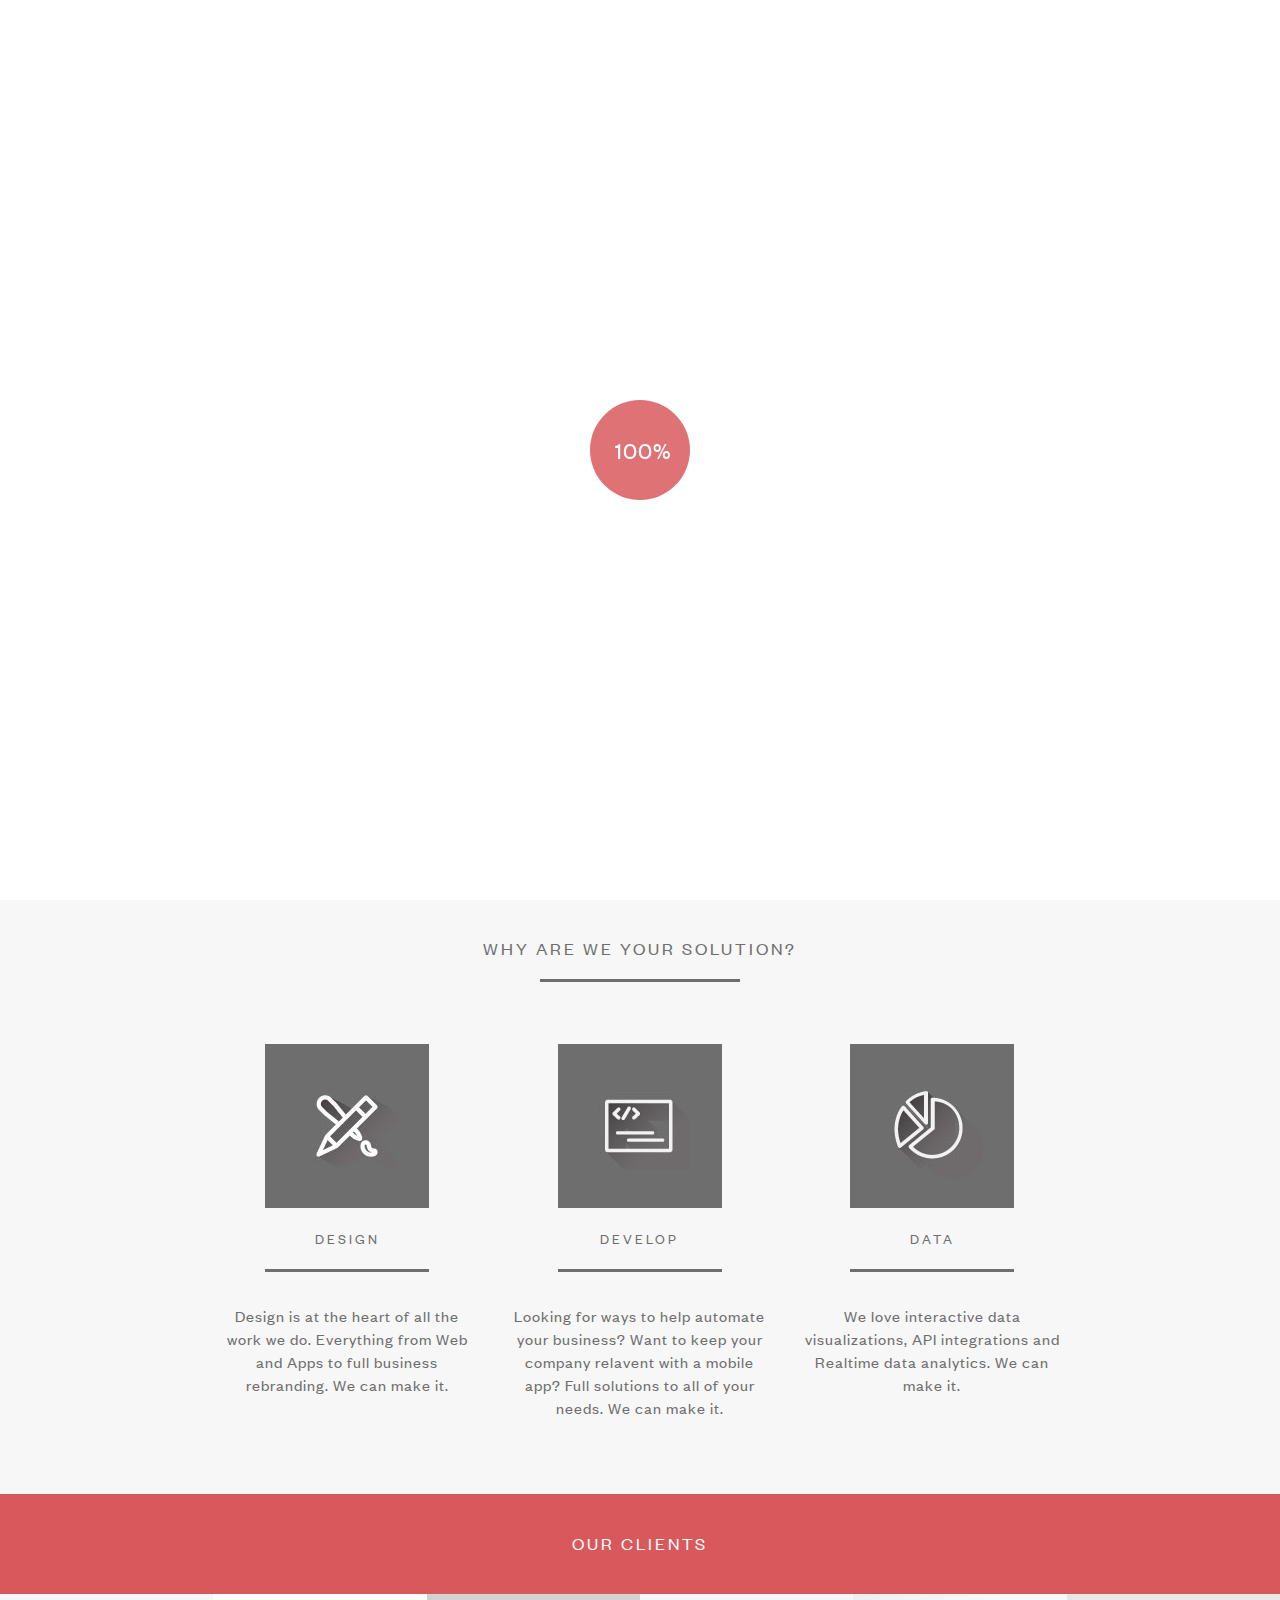
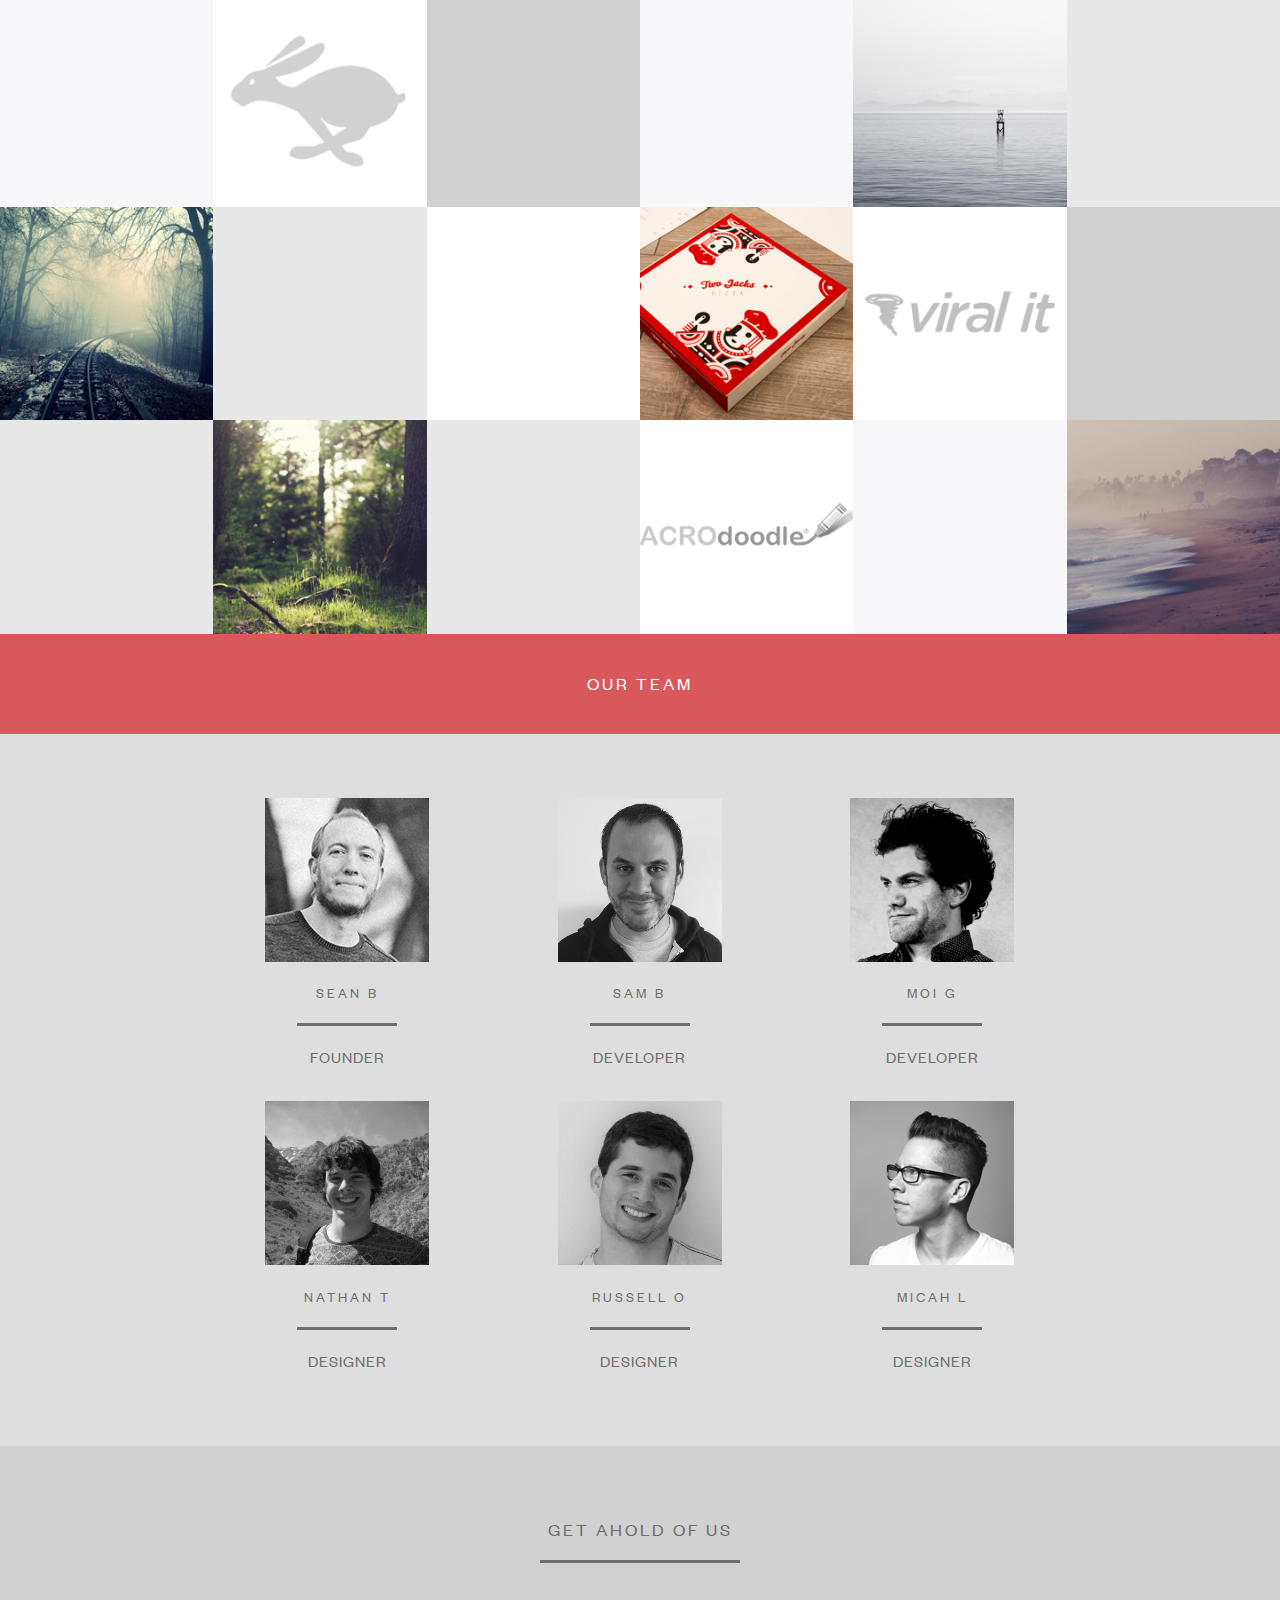
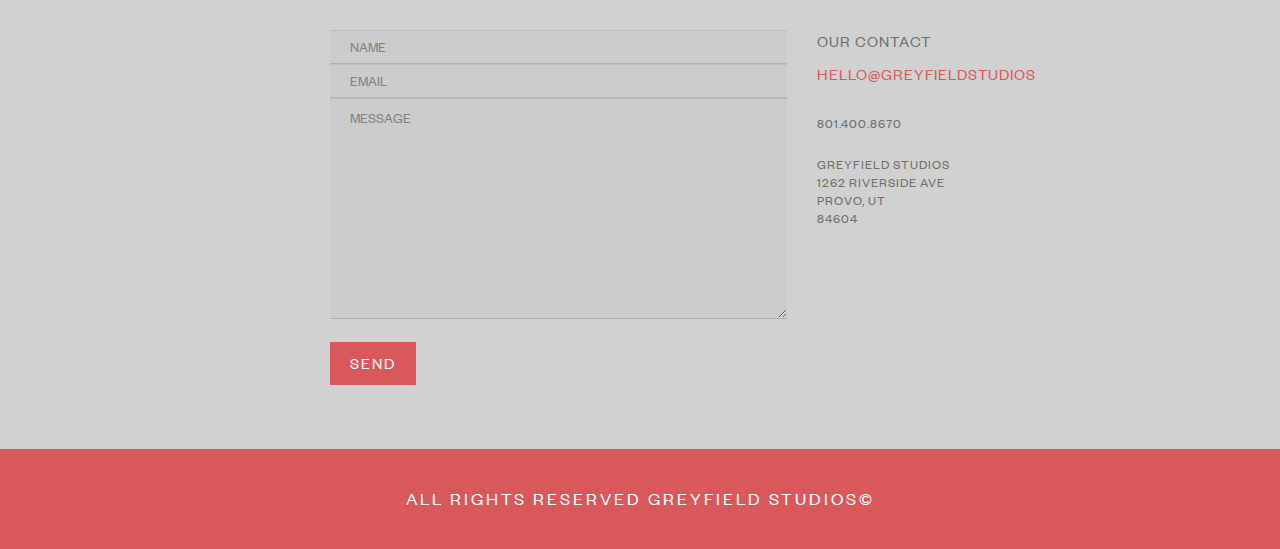
<file: index.html>
<!DOCTYPE html>
<html lang="en-US">
    <head>
        <meta http-equiv="Content-Type" content="text/html; charset=UTF-8" />
        <title>Greyfield Studios</title>

        <meta name="description" content="We help faciliate your ideas to completion, instead of going through a thousand start-stops we will work with you 'til the finish line. We want to help companies actually make it. We don't want an idea to fail because the technology was never built.
        You know what you want. We can make it." />
        <meta name="Keywords" content="Web, Design, UI, UX, Mobile, Apps, Studio, Web, Website, iOS, Android" />
        <meta name="Author" content="Greyfield Studios" />
        <!-- <meta name="robots" content="all" /> -->

        <!-- Mobile Specifics -->
        <meta name="viewport" content="width=device-width, initial-scale=1.0">
        <meta name="HandheldFriendly" content="true"/>
        <meta name="MobileOptimized" content="320"/>

        <!-- Mobile Internet Explorer ClearType Technology -->
        <!--[if IEMobile]>  <meta http-equiv="cleartype" content="on">  <![endif]-->

        <!-- Main Style -->
        <link rel="stylesheet" href="css/bootstrap.min.css">
        <link rel="stylesheet" href="css/greyfield.css">
        <link rel="stylesheet" href="css/extras.css">
        <link rel="icon" type="image/png" href="img/favicon.ico">
        <link href="//maxcdn.bootstrapcdn.com/font-awesome/4.2.0/css/font-awesome.min.css" rel="stylesheet">

        <!-- Analytics -->
        <script>
              (function(i,s,o,g,r,a,m){i['GoogleAnalyticsObject']=r;i[r]=i[r]||function(){
              (i[r].q=i[r].q||[]).push(arguments)},i[r].l=1*new Date();a=s.createElement(o),
              m=s.getElementsByTagName(o)[0];a.async=1;a.src=g;m.parentNode.insertBefore(a,m)
              })(window,document,'script','//www.google-analytics.com/analytics.js','ga');

              ga('create', 'UA-57468204-1', 'auto');
              ga('send', 'pageview');
        </script>
        <!-- End Analytics -->
    </head>
    <body>

        <!-- Preload Splash Screen -->
        <div id="fullPage">
            <section id="jSplash">
                <div id="circle"></div>
            </section>
        </div>

        <img class="bg-image hidden-xs" src="img/background-2560-logo.jpg" alt="">
        <div class="hidden-lg hidden-md hidden-sm small-logo">
            <img src="img/logo.png" alt="">
        </div>

        <section class="intro">
            <div class="container">
                <div class="row">
                    <div class="col-lg-11 col-centered">
                        <h4>WHAT IS GREYFIELD?</h4>
                        <hr class="title-divider-main">
                        <p class="intro-text-italic">
                            Your brilliant idea shouldn't fail just because the technology wasn't there.
                        </p>
                        <br>
                        <p class="intro-text">
                            You know what you want. We'll help you
                        </p>
                        <p class="intro-text-bold">
                            make it.
                        </p>
                    </div>
                </div>
            </div>
        </section>

        <section class="skills">
            <div class="container">
                <div class="row">
                    <div class="col-lg-9 col-centered">
                        <h4>WHY ARE WE YOUR SOLUTION?</h4>
                        <hr class="title-divider">
                        <div class="row">
                            <div class="col-sm-4">
                                <img src="img/design.jpg" alt="Freelance design">
                                <h5 class="subtitle">DESIGN</h5>
                                <hr class="subtitle-divider">
                                <p>
                                Design is at the heart of all the work we do. Everything from Web and Apps to full business rebranding.
                                We can make it.
                                </p>
                            </div>
                            <div class="col-sm-4">
                                <img src="img/develop.jpg" alt="Freelance web and mobile development">
                                <h5 class="subtitle">DEVELOP</h5>
                                <hr class="subtitle-divider">
                                <p>
                                Looking for ways to help automate your business? Want to keep your company relavent with a mobile app?
                                Full solutions to all of your needs. We can make it.
                                </p>
                            </div>
                            <div class="col-sm-4">
                                <img src="img/data.jpg" alt="">
                                <h5 class="subtitle">DATA</h5>
                                <hr class="subtitle-divider">
                                <p>
                                We love interactive data visualizations, API integrations and Realtime data analytics. We can make it.
                                </p>
                            </div>
                        </div>
                    </div>
                </div>
            </div>
        </section>

        <div class="title-banner">
            <h4>OUR CLIENTS</h4>
        </div>
        <section class="work">
            <div class="row no-gutter">

                <div class="col-sm-2 hidden-xs">
                    <div class="work-box">
                        <img src="img/off-white-back.png" alt="">
                    </div>
                </div>
                <div class="col-sm-2 col-xs-6">
                    <div class="work-box">
                        <img src="img/work/salesrabbit.png" alt="">
                        <div class="overlay">
                            <p>SALES RABBIT</p>
                            <p>UI/UX</p>
                        </div>
                    </div>
                </div>
                <div class="col-sm-2 hidden-xs">
                    <div class="work-box">
                        <img src="img/work-grey-back.png" alt="">
                    </div>
                </div>
                <div class="col-sm-2 hidden-xs">
                    <div class="work-box">
                        <img src="img/off-white-back.png" alt="">
                    </div>
                </div>
                <div class="col-sm-2 hidden-xs">
                    <div class="work-box">
                        <img src="img/work/water.png" alt="">
                    </div>
                </div>
                <div class="col-sm-2 hidden-xs">
                    <div class="work-box">
                        <img src="img/light-grey-back.png" alt="">
                    </div>
                </div>

                <div class="col-sm-2 hidden-xs">
                    <div class="work-box">
                        <img src="img/work/train.png" alt="">
                    </div>
                </div>
                <div class="col-sm-2 hidden-xs">
                    <div class="work-box">
                        <img src="img/light-grey-back.png" alt="">
                    </div>
                </div>
                <div class="col-sm-2 hidden-xs">
                    <div class="work-box">
                        <img src="img/white-back.png" alt="">
                    </div>
                </div>
                <div class="col-sm-2 col-xs-6">
                    <div class="work-box">
                        <img src="img/work/twojacks.png" alt="">
                        <div class="overlay">
                            <p>TWO JACKS PIZZA</p>
                            <p>CONCEPT</p>
                            <p>REBRANDING</p>
                        </div>
                    </div>
                </div>
                <div class="col-sm-2 col-xs-6">
                    <div class="work-box">
                        <img src="img/work/viralit.png" alt="">
                        <div class="overlay">
                            <p>VIRAL IT</p>
                            <p>DEVELOPMENT</p>
                        </div>
                    </div>
                </div>
                <div class="col-sm-2 hidden-xs">
                    <div class="work-box">
                        <img src="img/work-grey-back.png" alt="">
                    </div>
                </div>

                <div class="col-sm-2 hidden-xs">
                    <div class="work-box">
                        <img src="img/light-grey-back.png" alt="">
                    </div>
                </div>
                <div class="col-sm-2 hidden-xs">
                    <div class="work-box">
                        <img src="img/work/trees.png" alt="">
                    </div>
                </div>
                <div class="col-sm-2 hidden-xs">
                    <div class="work-box">
                        <img src="img/light-grey-back.png" alt="">
                    </div>
                </div>
                <div class="col-sm-2 col-xs-6">
                    <div class="work-box">
                        <img src="img/work/acrodoodle.png" alt="">
                        <div class="overlay">
                            <p>ACRODOODLE</p>
                            <p>DESIGN</p>
                            <p>DEVELOPMENT</p>
                        </div>
                    </div>
                </div>
                <div class="col-sm-2 hidden-xs">
                    <div class="work-box">
                        <img src="img/off-white-back.png" alt="">
                    </div>
                </div>
                <div class="col-sm-2">
                    <div class="work-box hidden-xs">
                        <img src="img/work/beach.png" alt="">
                    </div>
                </div>
            </div>
        </section>


        <div class="title-banner">
            <h4>OUR TEAM</h4>
        </div>
        <section class="team">
            <div class="container">
                <div class="row">
                    <div class="col-lg-9 col-centered">
                        <div class="row">
                            <div class="col-sm-4">
                                <img src="img/team/sean.jpg">
                                <h5 class="subtitle">SEAN B</h5>
                                <hr class="profile-divider">
                                <p>FOUNDER</p>
                            </div>
                            <div class="col-sm-4">
                                <img src="img/team/sam.jpg" alt="Freelance web and mobile development">
                                <h5 class="subtitle">SAM B</h5>
                                <hr class="profile-divider">
                                <p>DEVELOPER</p>
                            </div>
                            <div class="col-sm-4">
                                <img src="img/team/moi.jpg" alt="">
                                <h5 class="subtitle">MOI G</h5>
                                <hr class="profile-divider">
                                <p>DEVELOPER</p>
                            </div>
                        </div>
                        <br>
                        <div class="row">
                            <div class="col-sm-4">
                                <img src="img/team/nathan.jpg">
                                <h5 class="subtitle">NATHAN T</h5>
                                <hr class="profile-divider">
                                <p>DESIGNER</p>
                            </div>
                            <div class="col-sm-4">
                                <img src="img/team/russell.jpg" alt="Freelance web and mobile development">
                                <h5 class="subtitle">RUSSELL O</h5>
                                <hr class="profile-divider">
                                <p>DESIGNER</p>
                            </div>
                            <div class="col-sm-4">
                                <img src="img/team/micah.jpg" alt="">
                                <h5 class="subtitle">MICAH L</h5>
                                <hr class="profile-divider">
                                <p>DESIGNER</p>
                            </div>
                        </div>
                    </div>
                </div>
            </div>
        </section>

        <section class="contact">
            <div class="container">
                <div class="row">
                    <div class="col-lg-10 col-centered">
                        <h4>GET AHOLD OF US</h4>
                        <hr class="title-divider">
                        <div class="row">
                            <div class="col-lg-2">
                                <div class="contact-error" id="contact-error-name"></div>
                                <div class="contact-error" id="contact-error-email"></div>
                                <div class="contact-error" id="contact-error-message"></div>
                            </div>
                            <form class="col-lg-6 tleft" id="contact-form">
                                <input class="form-control gf-form" type="text" name="name" id="name" placeholder="NAME">
                                <input class="form-control gf-form" type="text" name="email" id="email" placeholder="EMAIL">
                                <textarea class="form-control gf-form" name="message" id="message" cols="30" rows="10" placeholder="MESSAGE"></textarea>
                                <br>
                                <button class="gf-button" id="contact-submit">SEND</button>
                            </form>
                            <div class="col-lg-4 tleft">
                                <p>OUR CONTACT</p>
                                <p><a href="mailto:hello@greyfieldstudios.com">HELLO@GREYFIELDSTUDIOS</a></p>
                                <br>
                                <p class="contact-info">801.400.8670</p>
                                <br>
                                <p class="contact-info">GREYFIELD STUDIOS</p>
                                <p class="contact-info">1262 RIVERSIDE AVE</p>
                                <p class="contact-info">PROVO, UT</p>
                                <p class="contact-info">84604</p>
                            </div>
                        </div>

                        <div id="response">
                        </div>
                    </div>
                </div>
            </div>
        </section>
        <div class="title-banner">
            <h4>ALL RIGHTS RESERVED GREYFIELD STUDIOS&copy;</h4>
        </div>

        <script src="http://ajax.googleapis.com/ajax/libs/jquery/1.9.1/jquery.min.js"></script>
        <script src="js/jpreloader.min.js"></script>
        <script src="js/greyfield.js"></script>
    </body>
</html>
</file>
<file: css/greyfield.css>
/*=============================================================================
    COMMON STYLE
=============================================================================*/
@font-face {
    font-family: 'FoundersGrotesk';
    src: url('../fonts/FoundersGroteskWeb-Light.woff');
}

@font-face {
    font-family: 'FoundersGrotesk';
    src: url('../fonts/FoundersGroteskWeb-Regular.woff');
}

@font-face {
    font-family: 'FoundersGrotesk';
    src: url('../fonts/FoundersGroteskTextWeb-Semibold.woff');
    font-weight: bold;
}

@font-face {
    font-family: 'FoundersGrotesk';
    src: url('../fonts/FoundersGroteskTextWeb-RegularItalic.woff');
    font-style: italic;
}

body {
    color: #6e6e6e;
    letter-spacing: 1px;
    font-size: 16px;
    font-family: 'FoundersGrotesk';
}

body h1, h2, h3 {
    letter-spacing: 4px;
}

body h4, h5, h6 {
    letter-spacing: 3px;
}

section {
    padding: 5% 0;
    text-align: center;
}


hr.title-divider-main {
    border-top: 3px solid #6e6e6e;
    color: #6e6e6e;
    padding-bottom: 5%;
    width: 200px;
    margin-bottom: 0;
}

hr.title-divider {
    border-top: 3px solid #6e6e6e;
    color: #6e6e6e;
    padding-bottom: 5%;
    width: 200px;
}

hr.subtitle-divider {
    border-top: 3px solid #6e6e6e;
    color: #6e6e6e;
    padding-bottom: 5%;
    width: 164px;
}

div.title-banner {
    background-color: #d8585c;
    color: white;
    height: 100px;
    padding-top: 30px;
    text-align: center;
}

.subtitle {
    padding: 5% 0 1% 0;
}

.col-centered{
    float: none;
    margin: 0 auto;
}

.bg-image {
    width: 100%;
}

.tleft {
    text-align: left;
}

.gf-button {
    background-color: #d8585c;
    border: none;
    color: white;
    padding: 10px 20px;
    letter-spacing: 2px;
}

/*=============================================================================
    INTRO SECTION
=============================================================================*/
section.intro p {
    display: inline;
}

p.intro-text-italic {
    font-style: italic;
    font-size: 27px;
}

p.intro-text {
    font-size: 27px;
}

p.intro-text-bold {
    font-size: 27px;
    font-weight: bold;
}

div.small-logo {
    text-align: center;
    padding: 40px;
}

div.small-logo img {
    width: 100%;
}

/*=============================================================================
    SKILLS SECTION
=============================================================================*/

section.skills {
    background-color: #f7f7f7;
}

/*=============================================================================
    WORK SECTION
=============================================================================*/
section.work {
    padding: 0;
}

.work-box img {
    width: 100%;
}

.work-box:hover .overlay {
    display: block;
    opacity: 0.75;
    background: black;
    -webkit-transition: opacity .25s ease-in-out;
    -moz-transition: opacity .25s ease-in-out;
    -o-transition: opacity .25s ease-in-out;
    -ms-transition: opacity .25s ease-in-out;
    transition: opacity .25s ease-in-out;
}

.overlay {
    width: 100%;
    height: 100%;
    background: transparent;
    position: absolute;
    top: 0;
    left: 0;
    opacity: 0;
    padding-top: 30%;
}

.overlay p {
    opacity: 0;
    position: relative;
    font-weight: bold;
    letter-spacing: 4px;
    color: white;
    font-size: 18px;
}

.overlay:hover p {
    left: 0;
    top: 0;
    opacity: 1;
    -webkit-transition: opacity 1s ease-in-out;
    -moz-transition: opacity 1s ease-in-out;
    -o-transition: opacity 1s ease-in-out;
    -ms-transition: opacity 1s ease-in-out;
    transition: opacity 1s ease-in-out;
}


.row.no-gutter {
    margin-left: 0;
    margin-right: 0;
}

.row.no-gutter [class*='col-']:not(:first-child),
.row.no-gutter [class*='col-']:not(:last-child) {
    padding-right: 0;
    padding-left: 0;
}

/*=============================================================================
    TEAM SECTION
=============================================================================*/
section.team {
    background-color: #dedede;
}

hr.profile-divider {
    border-top: 3px solid #6e6e6e;
    color: #6e6e6e;
    padding-bottom: 0%;
    width: 100px;
}

/*=============================================================================
    CONTACT SECTION
=============================================================================*/
section.contact {
    background-color: #d1d1d1;
}

.gf-form {
    background-color: #cccccc;
    border: none;
    border-bottom: 1px solid #b0b0b0;
    padding: 10px 20px;
    width: 100%;
}

.gf-form:last-child {
    border: none;
}

.contact-info {
    font-size: 13px;
    line-height: 8px;
}

.contact-error {
    color: #d8585c;
    border: none;
    padding: 10px 20px;
    width: 100%;
}
</file>
<file: css/extras.css>
/*
 * Full screen overlay and preloading
 */
.fullPageOverlay {
    position:fixed;
    top:0;
    left:0;
    width:100%;
    height:100%;
    z-index:1000;
    background: white;
}

#jSplash {
	position: absolute;
	width: 100%;
	height: 100%;
	z-index: 700;
}

#jpreSlide{
	position: absolute;
	top: 50% !important;
	left: 50% !important;
	margin: -50px 0 0 -50px;
	width: 100px;
	height: 100px;
}

#jpreLoader {
	position: relative !important;
	width: 100% !important;
	height: 100% !important;
	top: 0 !important;
}

#jprePercentage {
	width: 50px;
	height: 50px !important;
	line-height: 50px;
	position: absolute !important;
	text-align: center;
	left: 50%;
	top: 50%;
	margin: -25px 0 0 -25px;
	z-index: 800;

	font-size: 24px;
	color: #FFFFFF;

	-webkit-animation: circle 1s infinite forwards;
	   -moz-animation: circle 1s infinite forwards;
		-ms-animation: circle 1s infinite forwards;
		 -o-animation: circle 1s infinite forwards;
			animation: circle 1s infinite forwards;
}

#circle {
	position: absolute;
	top: 50%;
	left: 50%;
	z-index: 11;
	margin: -50px 0 0 -50px;
	width: 100px;
	height: 100px;
	background: #d8585c;
	-webkit-border-radius: 999px;
	-moz-border-radius: 999px;
	border-radius: 999px;
	opacity: 0;
	filter: alpha(opacity=0);

	-webkit-animation: circle 1s infinite forwards;
	   -moz-animation: circle 1s infinite forwards;
		-ms-animation: circle 1s infinite forwards;
			animation: circle 1s infinite forwards;
}

@-webkit-keyframes circle {
	0% {-webkit-transform: rotateY(0deg);
		-webkit-animation-timing-function: ease-in;
	}
	50% {-webkit-transform: rotateY(180deg);
		-webkit-animation-timing-function: ease-out;
	}
	100% {-webkit-transform: rotateY(0deg);
		-webkit-animation-timing-function: ease-in;
	}
}

@-moz-keyframes circle {
	0% {-moz-transform: rotateY(0deg);
	}
	50% {-moz-transform: rotateY(180deg);
		-moz-animation-timing-function: ease-out;
	}
	100% {-moz-transform: rotateY(0deg);
		-moz-animation-timing-function: ease-in;
	}
}

@-ms-keyframes circle {
	0% {-ms-transform: rotateY(0deg);
		-ms-animation-timing-function: ease-in;
	}
	50% {-ms-transform: rotateY(180deg);
		-ms-animation-timing-function: ease-out;
	}
	100% {-ms-transform: rotateY(0deg);
		-ms-animation-timing-function: ease-in;
	}
}

@-o-keyframes circle {
	0% {-o-transform: rotateY(0deg);
		-o-animation-timing-function: ease-in;
	}
	50% {-o-transform: rotateY(180deg);
		-o-animation-timing-function: ease-out;
	}
	100% {-o-transform: rotateY(0deg);
		-o-animation-timing-function: ease-in;
	}
}

@keyframes circle {
	0% {transform: rotateY(0deg);
		animation-timing-function: ease-in;
	}
	50% {transform: rotateY(180deg);
		animation-timing-function: ease-out;
	}
	100% {transform: rotateY(0deg);
		animation-timing-function: ease-in;
	}
}
</file>
